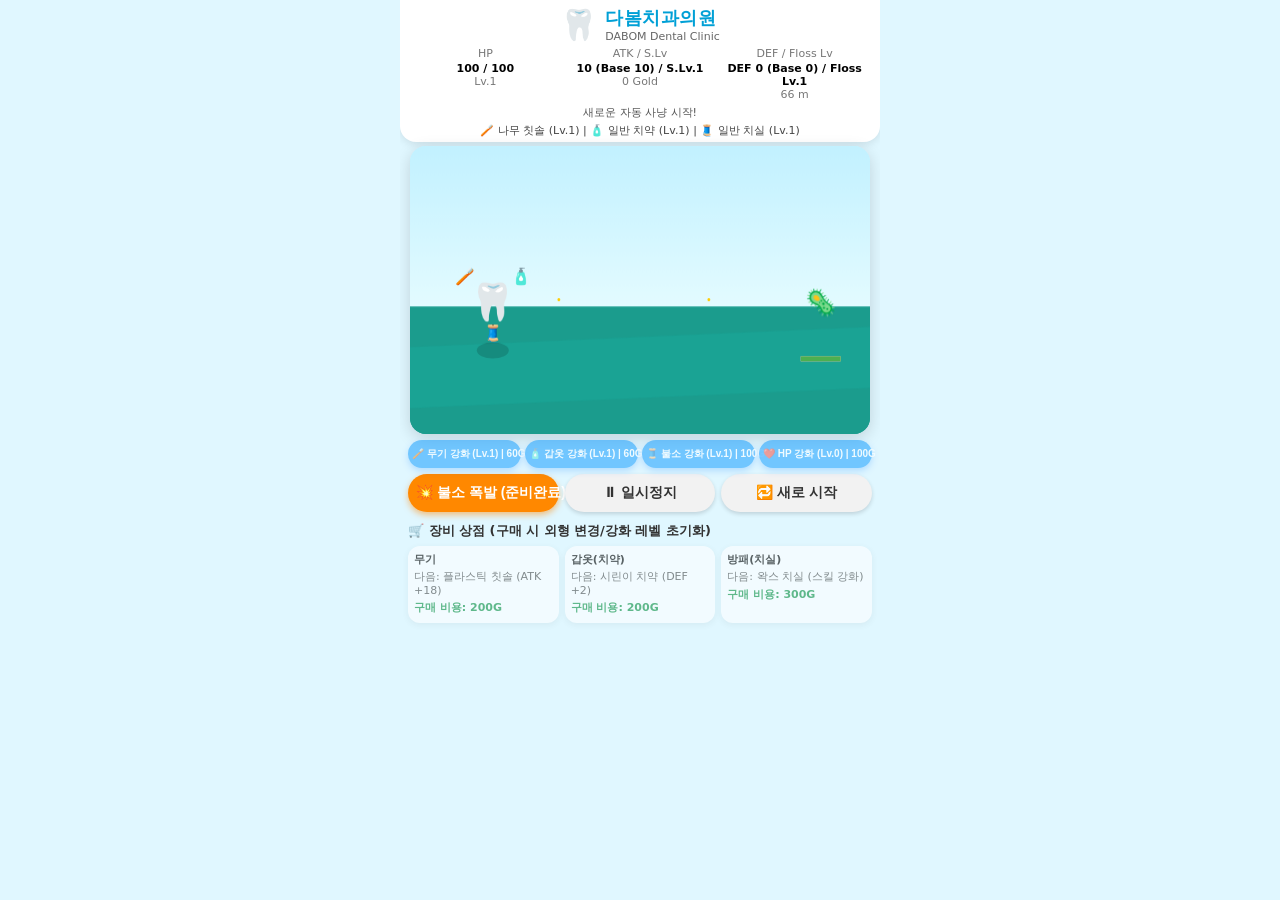
<file: index.html>
<!DOCTYPE html>
<html lang="ko">
<head>
  <meta charset="UTF-8" />
  <title>치아 용사 자동 사냥 RPG</title>
  <meta name="viewport" content="width=device-width, initial-scale=1.0" />
  <link rel="stylesheet" href="style.css" />
</head>
<body>
  <div class="app">
    <header class="top-bar">
      <div class="logo-block">
        <div class="logo-icon">🦷</div>
        <div class="logo-text">
          <div class="logo-main">다봄치과의원</div>
          <div class="logo-sub">DABOM Dental Clinic</div>
        </div>
      </div>

      <div class="stat-row">
        <div class="stat">
          <div class="stat-label">HP</div>
          <div class="stat-value" id="hpText">100 / 100</div>
          <div class="stat-small" id="levelText">Lv.1</div>
        </div>
        <div class="stat">
          <div class="stat-label">ATK / S.Lv</div>
          <div class="stat-value" id="atkText">10 (Base 10) / S.Lv.1</div>
          <div class="stat-small" id="goldText">0 Gold</div>
        </div>
        <div class="stat">
          <div class="stat-label">DEF / Floss Lv</div>
          <div class="stat-value" id="defText">DEF 0 (Base 0) / Floss Lv.1</div>
          <div class="stat-small" id="distanceText">0 m</div>
        </div>
      </div>

      <div class="message" id="messageText">화면을 한 번 탭하면 사운드가 켜집니다 🎵</div>
      <div class="gear-bar" id="gearBar">
        <span id="weaponName">🪥 나무 칫솔 (Lv.1)</span> |
        <span id="armorName">🧴 일반 치약 (Lv.1)</span> |
        <span id="flossName">🧵 일반 치실 (Lv.1)</span>
      </div>
    </header>

    <main class="game-wrapper">
      <canvas id="gameCanvas"></canvas>
    </main>

    <section class="ui-wrapper">
      <div class="button-row upgrade-row">
        <button id="btnWeaponUpgrade" class="btn primary">🪥 무기 강화 (Lv.1) | 30G</button>
        <button id="btnArmorUpgrade" class="btn primary">🧴 갑옷 강화 (Lv.1) | 30G</button>
        <button id="btnFluorUpgrade" class="btn primary">🧵 불소 강화 (Lv.1) | 50G</button>
        <button id="btnHpUpgrade" class="btn primary">❤️ HP 강화 (Lv.0) | 100G</button>
      </div>

      <div class="button-row utility-row">
        <button id="btnSkill" class="btn skill">💥 불소 폭발 (준비완료)</button>
        <button id="btnPause" class="btn secondary">⏸ 일시정지</button>
        <button id="btnRestart" class="btn secondary">🔁 새로 시작</button>
      </div>

      <div class="shop-title">🛒 장비 상점 (구매 시 외형 변경/강화 레벨 초기화)</div>
      <div class="shop-grid">
        <div class="shop-card" id="shopWeaponCard">
          <div class="shop-name">무기</div>
          <div class="shop-desc" id="shopWeaponNext">다음: -</div>
          <div class="shop-cost" id="shopWeaponCost">구매 비용: -</div>
        </div>
        <div class="shop-card" id="shopArmorCard">
          <div class="shop-name">갑옷(치약)</div>
          <div class="shop-desc" id="shopArmorNext">다음: -</div>
          <div class="shop-cost" id="shopArmorCost">구매 비용: -</div>
        </div>
        <div class="shop-card" id="shopFlossCard">
          <div class="shop-name">방패(치실)</div>
          <div class="shop-desc" id="shopFlossNext">다음: -</div>
          <div class="shop-cost" id="shopFlossCost">구매 비용: -</div>
        </div>
      </div>
    </section>
  </div>

  <audio id="bgm" loop src="https://cdn.pixabay.com/download/audio/2022/03/15/audio_9b3bbf85b0.mp3?filename=8-bit-gaming-112216.mp3"></audio>
  <audio id="sfxHit" src="https://cdn.pixabay.com/download/audio/2022/03/15/audio_286ff7103a.mp3?filename=retro-game-notification-212-112173.mp3"></audio>
  <audio id="sfxSkill" src="https://cdn.pixabay.com/download/audio/2021/08/04/audio_4fd39c31d8.mp3?filename=power-up-7103.mp3"></audio>

  <script src="game.js"></script>
</body>
</html>
</file>
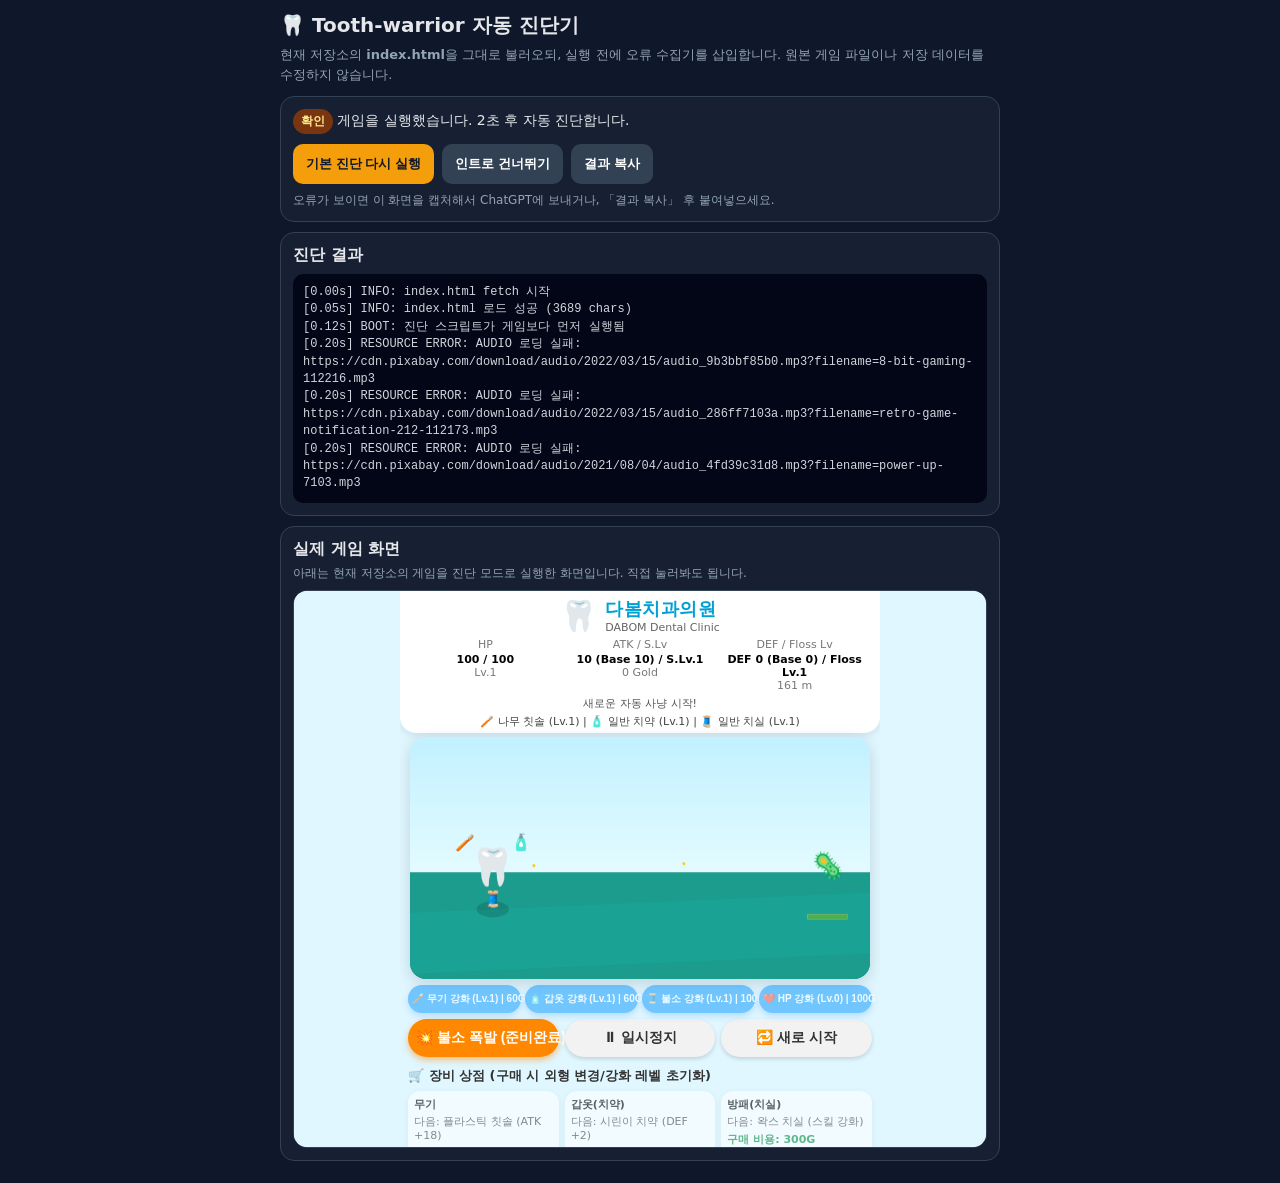
<file: tooth-warrior-diagnose.html>
<!doctype html>
<html lang="ko">
<head>
<meta charset="utf-8">
<meta name="viewport" content="width=device-width,initial-scale=1,maximum-scale=1,user-scalable=no">
<title>Tooth-warrior 진단기</title>
<style>
*{box-sizing:border-box}
html,body{margin:0;background:#0f172a;color:#e5e7eb;font-family:system-ui,-apple-system,"Segoe UI",sans-serif}
body{padding:12px}
.wrap{max-width:720px;margin:auto}
h1{font-size:20px;margin:0 0 6px}
.sub{font-size:13px;color:#94a3b8;line-height:1.5;margin-bottom:12px}
.card{background:#172033;border:1px solid #334155;border-radius:14px;padding:12px;margin:10px 0}
.row{display:flex;gap:8px;flex-wrap:wrap}
button{border:0;border-radius:10px;padding:11px 13px;font-weight:800;background:#f59e0b;color:#111827}
button.secondary{background:#334155;color:#fff}
.badge{display:inline-block;padding:3px 8px;border-radius:999px;font-size:12px;font-weight:800}
.ok{background:#14532d;color:#bbf7d0}
.warn{background:#78350f;color:#fde68a}
.err{background:#7f1d1d;color:#fecaca}
#status{font-size:14px;line-height:1.55}
#log{white-space:pre-wrap;word-break:break-word;background:#020617;color:#d1d5db;border-radius:10px;padding:10px;min-height:160px;max-height:360px;overflow:auto;font:12px/1.45 ui-monospace,SFMono-Regular,Menlo,monospace}
#frameWrap{height:62vh;min-height:420px;background:#000;border-radius:14px;overflow:hidden;border:1px solid #334155}
iframe{width:100%;height:100%;border:0;background:#111827}
.small{font-size:12px;color:#94a3b8;line-height:1.45}
</style>
</head>
<body>
<div class="wrap">
  <h1>🦷 Tooth-warrior 자동 진단기</h1>
  <div class="sub">
    현재 저장소의 <b>index.html</b>을 그대로 불러오되, 실행 전에 오류 수집기를 삽입합니다.
    원본 게임 파일이나 저장 데이터를 수정하지 않습니다.
  </div>

  <div class="card">
    <div id="status"><span class="badge warn">준비 중</span> index.html을 불러오는 중…</div>
    <div class="row" style="margin-top:10px">
      <button onclick="runHealthCheck()">기본 진단 다시 실행</button>
      <button class="secondary" onclick="skipIntroForTest()">인트로 건너뛰기</button>
      <button class="secondary" onclick="copyReport()">결과 복사</button>
    </div>
    <div class="small" style="margin-top:8px">
      오류가 보이면 이 화면을 캡처해서 ChatGPT에 보내거나, 「결과 복사」 후 붙여넣으세요.
    </div>
  </div>

  <div class="card">
    <b>진단 결과</b>
    <div id="log" style="margin-top:8px">아직 결과가 없습니다.</div>
  </div>

  <div class="card">
    <b>실제 게임 화면</b>
    <div class="small" style="margin:5px 0 8px">
      아래는 현재 저장소의 게임을 진단 모드로 실행한 화면입니다. 직접 눌러봐도 됩니다.
    </div>
    <div id="frameWrap"><iframe id="gameFrame" sandbox="allow-scripts allow-same-origin allow-modals allow-forms allow-pointer-lock"></iframe></div>
  </div>
</div>

<script>
const logEl = document.getElementById('log');
const statusEl = document.getElementById('status');
const frame = document.getElementById('gameFrame');
let reports = [];
let bootTime = Date.now();

function addLog(type, message) {
  const t = ((Date.now() - bootTime)/1000).toFixed(2);
  const line = `[${t}s] ${type}: ${message}`;
  reports.push(line);
  logEl.textContent = reports.join('\n');
  logEl.scrollTop = logEl.scrollHeight;
}

function setStatus(kind, text) {
  const cls = kind === 'ok' ? 'ok' : kind === 'err' ? 'err' : 'warn';
  statusEl.innerHTML = `<span class="badge ${cls}">${kind === 'ok' ? '정상' : kind === 'err' ? '오류' : '확인'}</span> ${text}`;
}

window.addEventListener('message', (e) => {
  const d = e.data || {};
  if (!d.__TW_DIAG__) return;
  if (d.type === 'ERROR') addLog('JS ERROR', d.message + (d.where ? ` @ ${d.where}` : ''));
  else if (d.type === 'RESOURCE') addLog('RESOURCE ERROR', d.message);
  else if (d.type === 'REJECTION') addLog('PROMISE ERROR', d.message);
  else if (d.type === 'CONSOLE_ERROR') addLog('console.error', d.message);
  else if (d.type === 'BOOT') addLog('BOOT', d.message);
});

async function boot() {
  reports = [];
  bootTime = Date.now();
  addLog('INFO', 'index.html fetch 시작');

  try {
    const res = await fetch('index.html?diag=' + Date.now(), {cache:'no-store'});
    if (!res.ok) throw new Error(`index.html HTTP ${res.status}`);
    let src = await res.text();
    addLog('INFO', `index.html 로드 성공 (${src.length} chars)`);

    const injector = `
<script>
(function(){
  function send(type,message,where){
    try{ parent.postMessage({__TW_DIAG__:true,type:type,message:String(message||''),where:String(where||'')}, '*'); }catch(e){}
  }
  send('BOOT','진단 스크립트가 게임보다 먼저 실행됨');

  window.addEventListener('error', function(e){
    if (e && e.target && e.target !== window) {
      var tag = e.target.tagName || 'RESOURCE';
      var src = e.target.src || e.target.href || '';
      send('RESOURCE', tag + ' 로딩 실패: ' + src);
      return;
    }
    var where = (e.filename||'') + (e.lineno ? ':'+e.lineno : '') + (e.colno ? ':'+e.colno : '');
    send('ERROR', e.message || 'Unknown JavaScript error', where);
  }, true);

  window.addEventListener('unhandledrejection', function(e){
    var r=e.reason;
    send('REJECTION', r && (r.stack||r.message) ? (r.stack||r.message) : String(r));
  });

  var oldErr = console.error;
  console.error = function(){
    try{ send('CONSOLE_ERROR', Array.prototype.map.call(arguments, String).join(' ')); }catch(e){}
    return oldErr.apply(console, arguments);
  };
})();
<\/script>`;

    if (/<head[^>]*>/i.test(src)) {
      src = src.replace(/<head([^>]*)>/i, '<head$1>' + injector + '<base href="./">');
    } else {
      src = injector + '<base href="./">' + src;
    }

    frame.srcdoc = src;
    setStatus('warn', '게임을 실행했습니다. 2초 후 자동 진단합니다.');
    setTimeout(runHealthCheck, 2200);
  } catch (err) {
    addLog('FATAL', err.stack || err.message || String(err));
    setStatus('err', '진단기를 시작하지 못했습니다.');
  }
}

function safeGetWindow() {
  try { return frame.contentWindow; } catch(e) { addLog('FATAL','iframe 접근 실패: '+e.message); return null; }
}

function testFn(w, name) {
  const ok = typeof w[name] === 'function';
  addLog(ok ? 'OK' : 'MISSING', `${name}: ${ok ? 'function' : typeof w[name]}`);
  return ok;
}

function runHealthCheck() {
  const w = safeGetWindow();
  if (!w) return;

  addLog('-----', '기본 진단 시작');

  const required = [
    'initGame','loadGame','saveGame',
    'setupMiningTouch','processMining','renderInventory',
    'switchView','renderDungeonList','startDungeon',
    'renderResearchContent','updateUI',
    'updateCombat','renderWeaponSlots'
  ];

  let missing = 0;
  required.forEach(n => { if (!testFn(w,n)) missing++; });

  try {
    addLog('STATE', `TOOTH_DATA: ${w.TOOTH_DATA ? 'OK' : 'MISSING'}`);
    addLog('STATE', `inventory: ${Array.isArray(w.inventory) ? 'array['+w.inventory.length+']' : typeof w.inventory}`);
    addLog('STATE', `gold=${w.gold}, dia=${w.dia}, currentView=${w.currentView}`);
    addLog('STATE', `introSeen=${w.introSeen}, dungeonActive=${w.dungeonActive}`);

    const doc = w.document;
    const ids = ['game-container','mine-view','inventory-grid','research-content','dungeon-list','battle-screen','joystick-zone'];
    ids.forEach(id => addLog(doc.getElementById(id) ? 'DOM OK' : 'DOM MISSING', '#' + id));

    const grid = doc.getElementById('inventory-grid');
    addLog('DOM', `inventory children=${grid ? grid.children.length : 'N/A'}`);

    if (typeof w.updateUI === 'function') {
      try { w.updateUI(); addLog('CALL OK','updateUI()'); }
      catch(e){ addLog('CALL ERROR','updateUI(): '+(e.stack||e.message)); }
    }
    if (typeof w.renderInventory === 'function') {
      try { w.renderInventory(); addLog('CALL OK','renderInventory()'); }
      catch(e){ addLog('CALL ERROR','renderInventory(): '+(e.stack||e.message)); }
    }
    if (typeof w.renderResearchContent === 'function') {
      try { w.renderResearchContent(); addLog('CALL OK','renderResearchContent()'); }
      catch(e){ addLog('CALL ERROR','renderResearchContent(): '+(e.stack||e.message)); }
    }
    if (typeof w.renderDungeonList === 'function') {
      try { w.renderDungeonList(); addLog('CALL OK','renderDungeonList()'); }
      catch(e){ addLog('CALL ERROR','renderDungeonList(): '+(e.stack||e.message)); }
    }
  } catch(e) {
    addLog('CHECK ERROR', e.stack || e.message);
  }

  const errorCount = reports.filter(x => /JS ERROR|PROMISE ERROR|RESOURCE ERROR|CALL ERROR|FATAL|MISSING/.test(x)).length;
  if (errorCount === 0 && missing === 0) {
    setStatus('ok','기본 로딩과 주요 모듈은 정상입니다. 아래 게임에서 기능을 눌러보세요.');
  } else {
    setStatus('err',`문제 ${errorCount}개를 감지했습니다. 결과를 ChatGPT에 보내주세요.`);
  }
}

function skipIntroForTest() {
  const w = safeGetWindow();
  if (!w) return;
  try {
    if (typeof w.completeIntro === 'function') w.completeIntro();
    const a=w.document.getElementById('start-btn-layer');
    const b=w.document.getElementById('intro-layer');
    const g=w.document.getElementById('game-container');
    if(a) a.style.display='none';
    if(b) b.style.display='none';
    if(g) g.style.display='flex';
    addLog('ACTION','인트로 레이어를 숨기고 게임 화면을 표시함');
  } catch(e) {
    addLog('ACTION ERROR',e.stack||e.message);
  }
}

async function copyReport() {
  const text = reports.join('\n');
  try {
    await navigator.clipboard.writeText(text);
    alert('진단 결과를 복사했습니다. ChatGPT에 붙여넣으세요.');
  } catch(e) {
    prompt('아래 내용을 전체 복사하세요.', text);
  }
}

boot();
</script>
</body>
</html>
</file>
<file: style.css>
/* style.css 파일 전체를 아래 코드로 교체해 주세요. */
* {
  box-sizing: border-box;
  -webkit-tap-highlight-color: transparent;
}

html,
body {
  margin: 0;
  padding: 0;
  height: 100%;
  font-family: -apple-system, BlinkMacSystemFont, "Apple SD Gothic Neo",
    "Noto Sans KR", system-ui, sans-serif;
  background: #e0f7ff;
}

body {
  display: flex;
  justify-content: center;
  align-items: stretch;
}

.app {
  width: 100%;
  max-width: 480px;
  background: #e0f7ff;
  display: flex;
  flex-direction: column;
  height: 100vh;
  overflow: hidden;
}

/* 상단 정보 / 로고 */
.top-bar {
  background: #ffffff;
  box-shadow: 0 2px 8px rgba(0, 0, 0, 0.1);
  padding: 6px 10px 4px;
  border-radius: 0 0 16px 16px;
}

.logo-block {
  display: flex;
  align-items: center;
  justify-content: center;
  gap: 8px;
}

.logo-icon {
  font-size: 30px;
}

.logo-text {
  text-align: left;
}

.logo-main {
  font-weight: 800;
  color: #00a0d6;
  font-size: 18px;
  letter-spacing: 0.03em;
}

.logo-sub {
  font-size: 11px;
  color: #666;
}

.stat-row {
  display: flex;
  justify-content: space-between;
  margin-top: 4px;
  gap: 4px;
}

.stat {
  flex: 1;
  text-align: center;
  font-size: 11px;
}

.stat-label {
  color: #777;
}

.stat-value {
  font-weight: 700;
  margin-top: 2px;
}

.stat-small {
  color: #777;
}

.message {
  margin-top: 4px;
  text-align: center;
  font-size: 11px;
  color: #555;
}

.gear-bar {
  margin-top: 3px;
  text-align: center;
  font-size: 11px;
  color: #444;
}

/* 게임 영역 : 상단 1/3 */
.game-wrapper {
  flex: 0 0 32vh; 
  padding: 4px 10px 0;
}

#gameCanvas {
  width: 100%;
  height: 100%;
  border-radius: 16px;
  background: linear-gradient(#c2f1ff 45%, #1d9f93 45%); 
  box-shadow: 0 4px 16px rgba(0, 0, 0, 0.15);
}

/* 하단 UI : 나머지 2/3 */
.ui-wrapper {
  flex: 1;
  padding: 6px 8px 10px;
  display: flex;
  flex-direction: column;
  gap: 6px;
}

.button-row {
  display: flex;
  gap: 6px;
}

/* 강화 버튼 행 (4개 버튼을 작은 크기로 배치하여 화면 밖으로 나가지 않도록 수정) */
.upgrade-row {
  display: grid;
  grid-template-columns: repeat(4, 1fr);
  gap: 4px; 
}

/* 유틸리티 버튼 행 (3개 버튼) */
.utility-row button {
    flex: 1;
}

.btn {
  border-radius: 999px;
  border: none;
  font-size: 10px; /* 글자 크기 조정 */
  font-weight: 600;
  padding: 7px 4px; /* 패딩 조정 */
  cursor: pointer;
  white-space: nowrap;
  min-width: 0; 
}

.btn.primary {
  background: #0597ff;
  color: #fff;
  box-shadow: 0 3px 6px rgba(0, 122, 255, 0.4);
}

.btn.primary:active {
  transform: translateY(1px);
  box-shadow: 0 1px 3px rgba(0, 122, 255, 0.5);
}

.btn.skill {
  background: #ff8800;
  color: #fff;
  box-shadow: 0 3px 6px rgba(255, 136, 0, 0.5);
  font-size: 14px;
  padding: 10px 8px;
}

.btn.secondary {
  background: #f2f2f2;
  color: #333;
  box-shadow: 0 2px 4px rgba(0, 0, 0, 0.15);
  font-size: 14px;
  padding: 10px 8px;
}

.btn.disabled {
  opacity: 0.5;
  pointer-events: none;
}

.shop-title {
  margin-top: 4px;
  font-size: 13px;
  font-weight: 700;
  color: #333;
}

.shop-grid {
  display: grid;
  grid-template-columns: repeat(3, 1fr);
  gap: 6px;
}

.shop-card {
  background: #ffffff;
  border-radius: 12px;
  padding: 6px 6px 8px;
  box-shadow: 0 2px 6px rgba(0, 0, 0, 0.08);
  font-size: 11px;
  cursor: pointer; 
  transition: transform 0.1s;
}

.shop-card:hover:not(.disabled) {
    background: #f0f8ff;
}

.shop-card:active:not(.disabled) {
    transform: translateY(1px);
}

.shop-card.disabled {
    opacity: 0.6;
    pointer-events: none;
    cursor: default;
}

.shop-name {
  font-weight: 700;
  margin-bottom: 2px;
}

.shop-desc {
  color: #444;
}

.shop-cost {
  margin-top: 3px;
  color: #0a8f3f;
  font-weight: 600;
}
</file>
